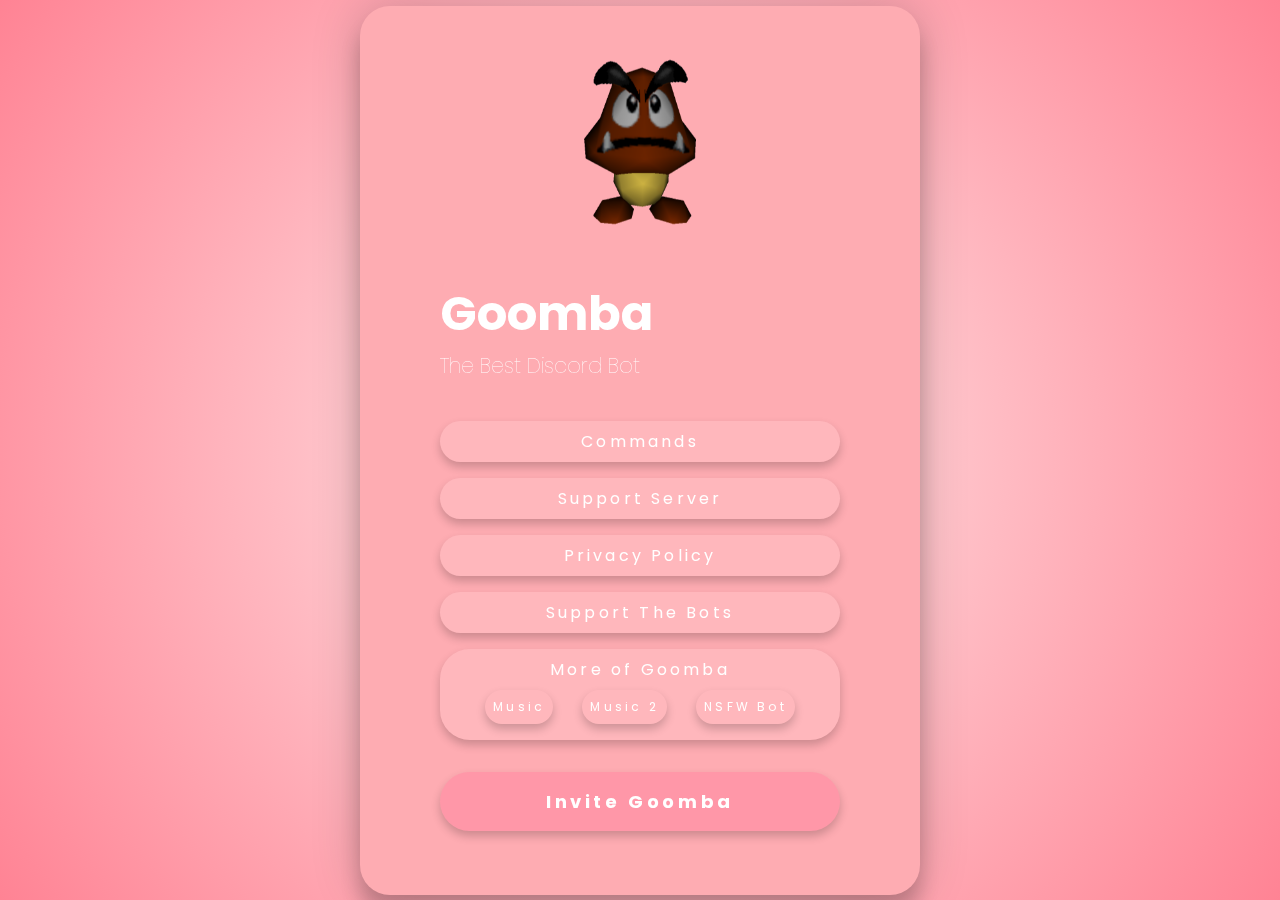
<file: index.html>
<!DOCTYPE html>
<html lang="en">
<head>
    <meta charset="UTF-8">
    <meta name="viewport" content="width=device-width, initial-scale=1">
    <title>uwuifier</title>
    <link href="https://cdn.jsdelivr.net/npm/bootstrap@5.0.0-beta1/dist/css/bootstrap.min.css" rel="stylesheet" integrity="sha384-giJF6kkoqNQ00vy+HMDP7azOuL0xtbfIcaT9wjKHr8RbDVddVHyTfAAsrekwKmP1" crossorigin="anonymous">
    <link href="https://fonts.googleapis.com/css2?family=Poppins:wght@400;500&display=swap" rel="stylesheet">
    <link rel="stylesheet" href="./css/style_index.css">
</head>
<body>
    <div class="container">
        <div class="card">
            <div class="uwu">
                <img src="./img/index/gomba.png" alt="uwu">
            </div>
            <div class="info">
                <h1 class="info">
                    <h1 class="title">ㅤㅤGoomba</h1>
                    <h3>ㅤㅤㅤㅤThe Best Discord Bot</h3>
                    <div class="buttons">
                        <div class="commands">
                            <button onclick="window.location.href='./html/commands.html';">
                                Commands
                            </button>
                        </div>
                        <div class="support">
                            <button onclick="window.open('https:\/\/discord.com/invite/CYKcASZeNB');">
                                Support Server
                            </button>
                        </div>
                        <div class="privacy-tos">
                            <button onclick="window.location.href='./html/privacy-tos.html';">
                                Privacy Policy
                            </button>
                        </div>
                        <div class="donate">
                            <button onclick="window.open('https:\/\/www.buymeacoffee.com/MrVibez');">
                                Support The Bots
                            </button>
                        </div>
                        <div class="vote">
                            <div class="votediv">
                                <span>More of Goomba</span>
                            </div>
                            <div class="vobjects">
                                <a href="https://discord.com/oauth2/authorize?client_id=874859972289249321&permissions=8&scope=applications.commands%20bot" target="_blank">Music</a>
                                <a href="https://discord.com/api/oauth2/authorize?client_id=881293984675278898&permissions=8&scope=bot%20applications.commands" target="_blank">Music 2</a>
                                <a href="https://discord.com/api/oauth2/authorize?client_id=875328703285067816&permissions=8&scope=bot" target="_blank">NSFW Bot</a>
                            </div>
                        </div>
                    </div>

                    <div class="invite">
                        <button onclick="window.open('https\:\/\/discord.com/oauth2/authorize?client_id=820812802892496926&permissions=261993005047&scope=bot');">
                            Invite Goomba
                        </button>
                    </div>
                </h1>
            </div>
        </div>
    </div>
    <script src="https://cdn.jsdelivr.net/npm/bootstrap@5.0.0-beta1/dist/js/bootstrap.bundle.min.js" integrity="sha384-ygbV9kiqUc6oa4msXn9868pTtWMgiQaeYH7/t7LECLbyPA2x65Kgf80OJFdroafW" crossorigin="anonymous"></script>
    <script src="./js/app_index.js"></script>
</body>
</html>
</file>
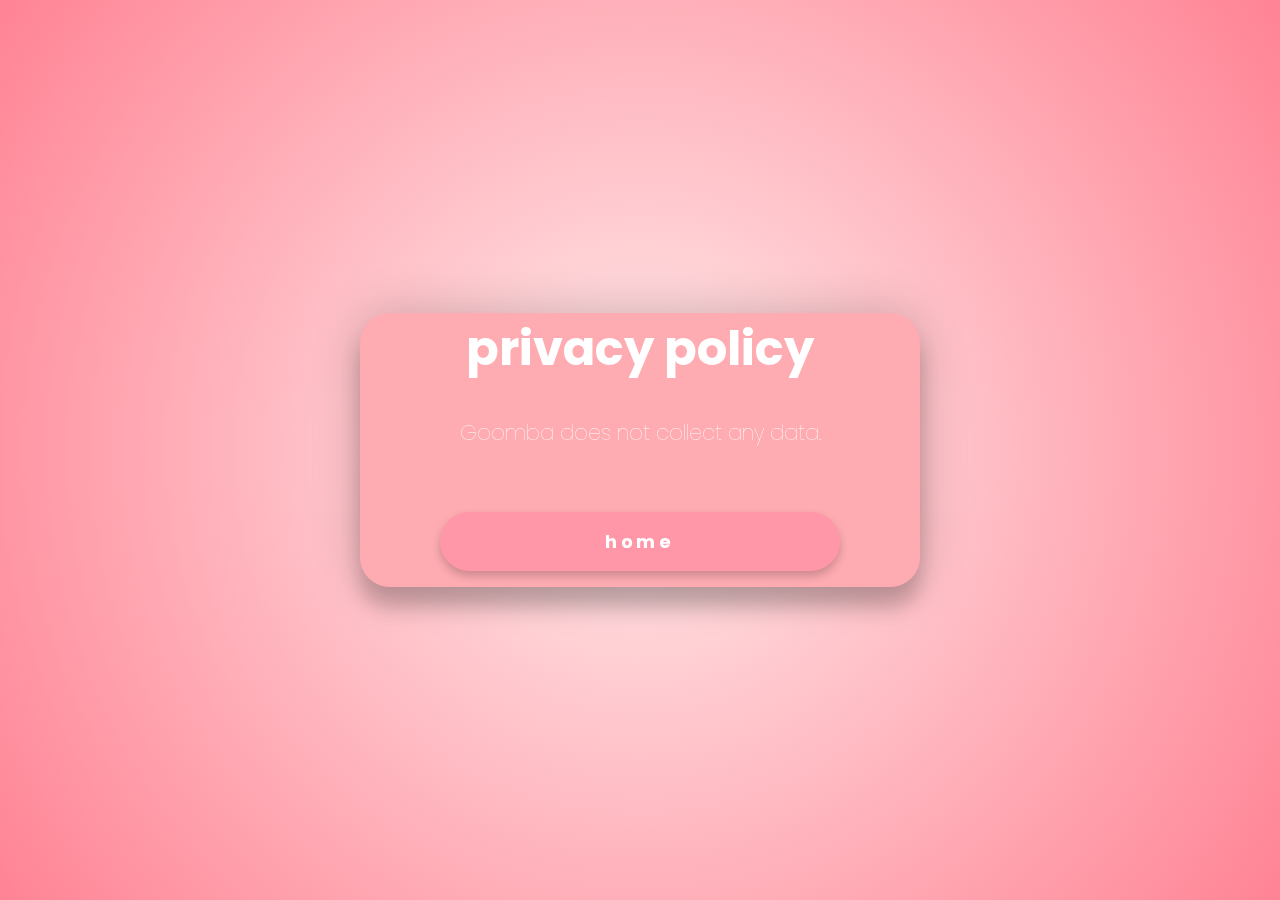
<file: html/privacy-tos.html>
<!DOCTYPE html>
<html lang="en">
<head>
    <meta charset="UTF-8">
    <meta name="viewport" content="width=device-width, initial-scale=1.0">
    <title>privacy & tos | uwuifier</title>
    <link href="https://fonts.googleapis.com/css2?family=Poppins:wght@400;500&display=swap" rel="stylesheet">
    <link rel="stylesheet" href="../css/style_privacy-tos.css">
</head>
<body>
    <div class="container">
        <div class="card">
            <div class="info">
                <h1 class="title">privacy policy</h1>
            </div>
            
            <div class="info">
                <h3 class="policy-text">
                   Goomba does not collect any data.
                </h3>
            </div>
            
            <div class="home">
                <button onclick="window.location.href='../index.html';">
                    home
                </button>
            </div>
        </div>
    </div>

    <script src="../js/app_privacy-tos.js"></script>
</body>
</html>
</file>
<file: css/style_index.css>
* {
    margin: 0;
    padding: 0;
    box-sizing: border-box;
}

body {
    font-family: "Poppins", sans-serif;
    min-height: 100vh;
    display: flex;
    align-items: center;
    justify-content: center;
    background: rgb(255,235,235);
    background: radial-gradient(circle, rgba(255,235,235,1) 0%, rgba(255,131,148,1) 100%);
    perspective: 1000px;
}

.container {
    background: none;
    min-width: 75%;
    display: flex;
    justify-content: center;
    align-items: center;
}
.card {
    transform-style: preserve-3d;
    min-height: 65vh;
    width: 35rem;
    border-radius: 30px;
    padding: 0rem 5rem;
    background: #FEACB2;
    box-shadow: 0 20px 20px rgba(0, 0, 0, 0.2), 0px 0px 50px rgba(0, 0, 0, 0.2);
}

.uwu {
    padding: 2rem;
    display: flex;
    align-items: center;
    justify-content: center;
}
.uwu img{
    width: 15rem;
    transition: all 0.5s ease-out;
}

.info h1{
    font-size: 3rem;
    color: #ffffff;
    transition: all 0.5s ease-out;
}
.info h3{
    font-size: 1.3rem;
    padding: 0rem 0rem 2rem 0rem;
    color: #ffffff;
    font-weight: lighter;
    transition: all 0.5s ease-out;
}

.buttons {
    transition: all 0.5s ease-out;
}
.buttons button{
    margin: 0.5rem 0;
    transition-duration: 0.3s;
    padding: 0.5rem 0.5rem;
    width: 100%;
    background-color: #ffb7bc;
    border: none;
    box-shadow: 0px 5px 10px rgba(0, 0, 0, 0.2);
    border-radius: 30px;
    font-family: "Poppins", sans-serif;
    font-size: 1rem;
    cursor: pointer;
    letter-spacing: 0.2em;
    text-decoration: none;
    color: #ffffff;
    outline:none !important;
    font-weight: normal;
}

.vote{
    margin: 0.5rem 0;
    display: flex;
    flex-direction: column;
    transition-duration: 0.3s;
    padding: 0.5rem 0.5rem;
    background-color: #ffb7bc;
    border: none;
    box-shadow: 0px 5px 10px rgba(0, 0, 0, 0.2);
    border-radius: 30px;
    font-family: "Poppins", sans-serif;
    font-size: 1rem;
    letter-spacing: 0.2em;
    text-decoration: none;
    color: #ffffff;
    outline:none !important;
    font-weight: normal;
}
.votediv{
    padding: 0 0;
    display: flex;
    justify-content: space-around;
}
.votediv span{
    font-size: 1rem;
}
.vobjects {
    margin: 0.5rem;
    display: flex;
    justify-content: space-evenly;
}
.vote a{
    font-size: 0.75rem;
    text-decoration: none;
    margin: 0rem 1;
    transition-duration: 0.3s;
    padding: 0.5rem 0.5rem;
    border: none;
    box-shadow: 0px 5px 10px rgba(0, 0, 0, 0.2);
    border-radius: 30px;
    cursor: pointer;
    color: #ffffff;
    font-weight: normal;
}
a:hover {
    background: #ffcfcf;
    color: rgb(255, 136, 146);
}
a:active {
    background: #fd9898;
    color: rgb(255, 255, 255);
}

.invite {
    margin: 2rem 0rem 4rem 0rem;
}
.invite button {
    transition-duration: 0.3s;
    transition: all 0.5s ease-out;
    width: 100%;
    padding: 1rem 0rem;
    border: none;
    border-radius: 30px;
    box-shadow: 0px 5px 10px rgba(0, 0, 0, 0.2);
    background: rgb(255, 151, 168);
    font-family: "Poppins", sans-serif;
    font-weight: 500;
    font-size: large;
    letter-spacing: 0.2em;
    color: rgb(255, 255, 255);
    cursor: pointer;
    outline:none !important;
    font-weight: bold;
}
button:hover {
    background: #ffcfcf;
    color: rgb(255, 136, 146);
}
button:active {
    background: #fd9898;
    color: rgb(255, 255, 255);
}
</file>
<file: css/style_privacy-tos.css>
* {
    margin: 0;
    padding: 0;
    box-sizing: border-box;
}

body {
    font-family: "Poppins", sans-serif;
    min-height: 100vh;
    display: flex;
    align-items: center;
    justify-content: center;
    background: rgb(255,235,235);
    background: radial-gradient(circle, rgba(255,235,235,1) 0%, rgba(255,131,148,1) 100%);
    perspective: 1000px;
}

.container {
    background: none;
    min-width: 75%;
    display: flex;
    justify-content: center;
    align-items: center;
}

.card {
    transform-style: preserve-3d;
    min-height: 25vh;
    width: 35rem;
    border-radius: 30px;
    padding: 0rem 5rem;
    background: #FEACB2;
    box-shadow: 0 20px 20px rgba(0, 0, 0, 0.2), 0px 0px 50px rgba(0, 0, 0, 0.2);
}

.info h1{
    text-align: center;
    font-size: 3rem;
    color: #ffffff;
    transition: all 0.5s ease-out;
}

.info h3{
    text-align: center;
    font-size: 1.3rem;
    padding: 2rem 0rem 2rem 0rem;
    color: #ffffff;
    font-weight: lighter;
    transition: all 0.5s ease-out;
}

.home {
    margin: 2rem 0rem 1rem 0rem;
    transition: all 0.5s ease-out;
}
.home button {
    transition-duration: 0.3s;
    transition: all 0.5s ease-out;
    width: 100%;
    padding: 1rem 0rem;
    border: none;
    border-radius: 30px;
    box-shadow: 0px 5px 10px rgba(0, 0, 0, 0.2);
    background: rgb(255, 151, 168);
    font-family: "Poppins", sans-serif;
    font-weight: 500;
    font-size: large;
    letter-spacing: 0.2em;
    color: rgb(255, 255, 255);
    cursor: pointer;
    outline:none !important;
    font-weight: bold;
}
button:hover {
    background: #ffcfcf;
    color: rgb(255, 136, 146);
}
button:active {
    background: #fd9898;
    color: rgb(255, 255, 255);
}
</file>
